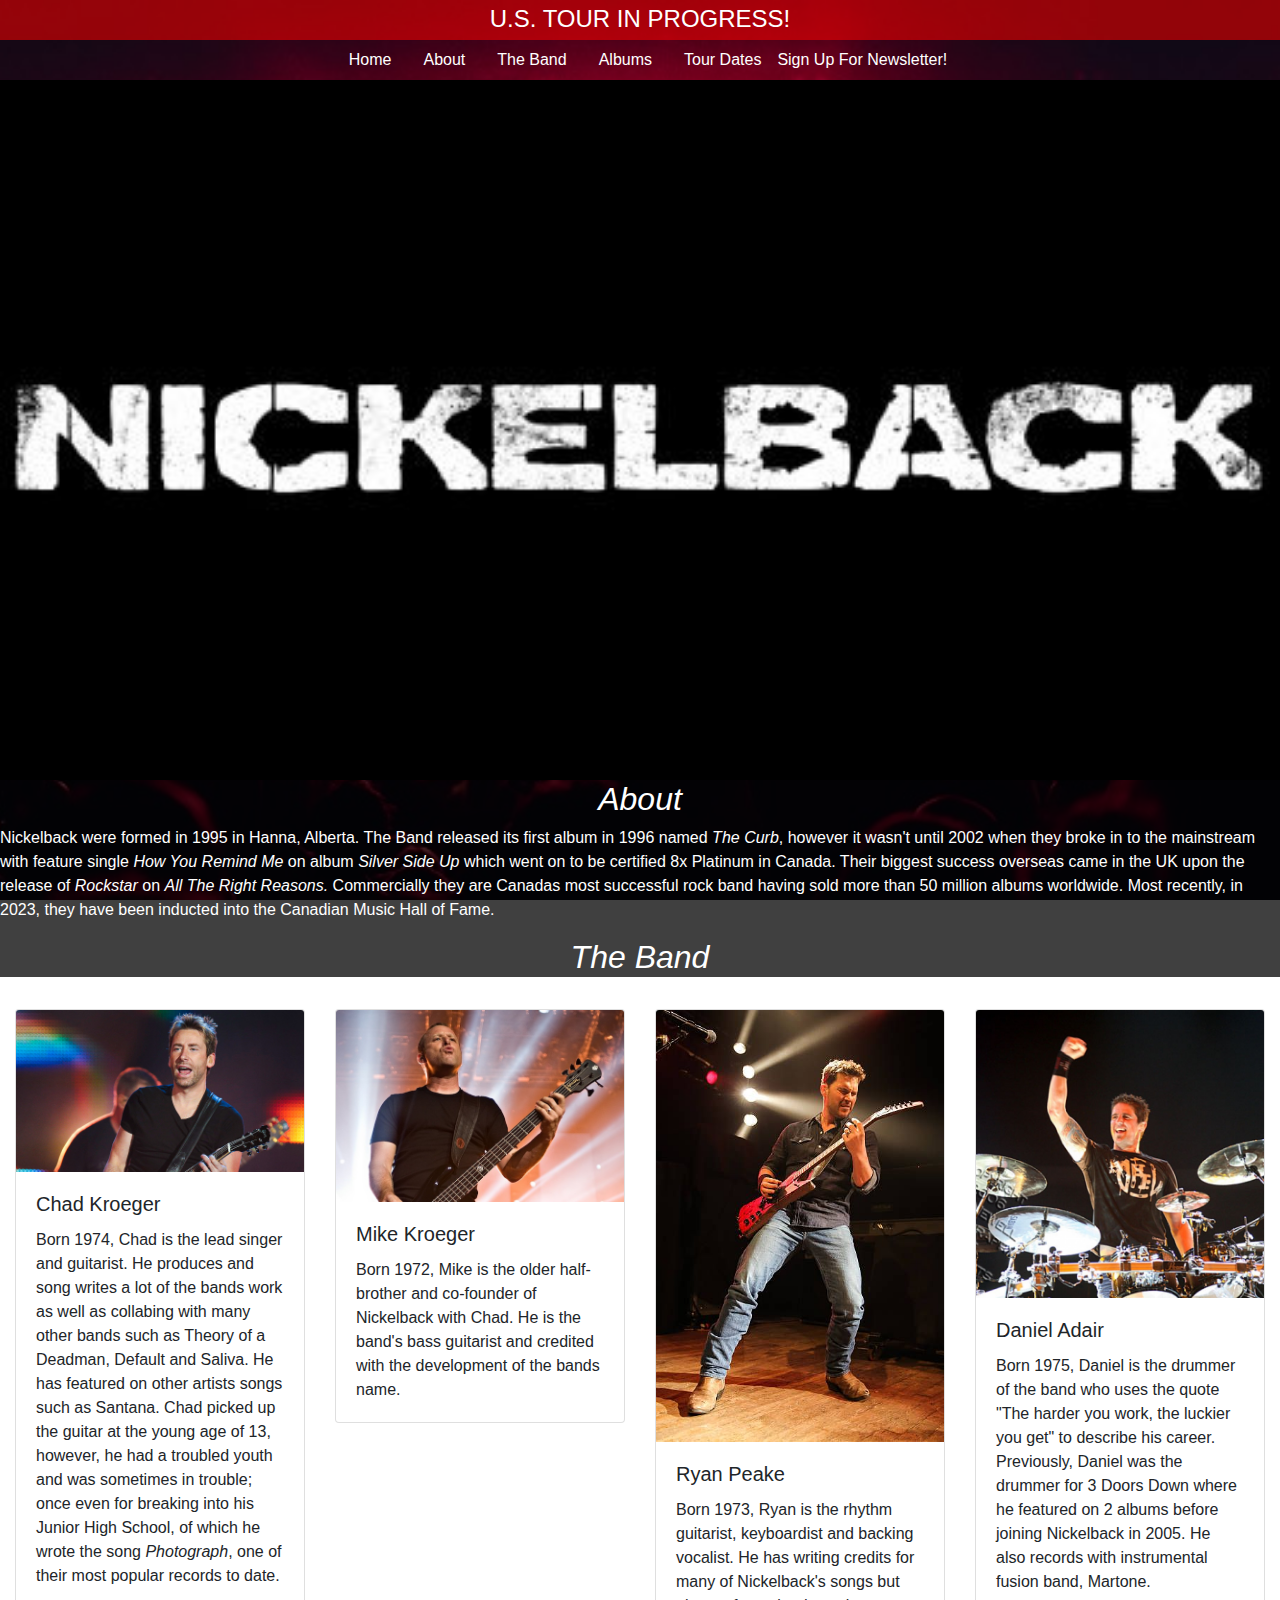
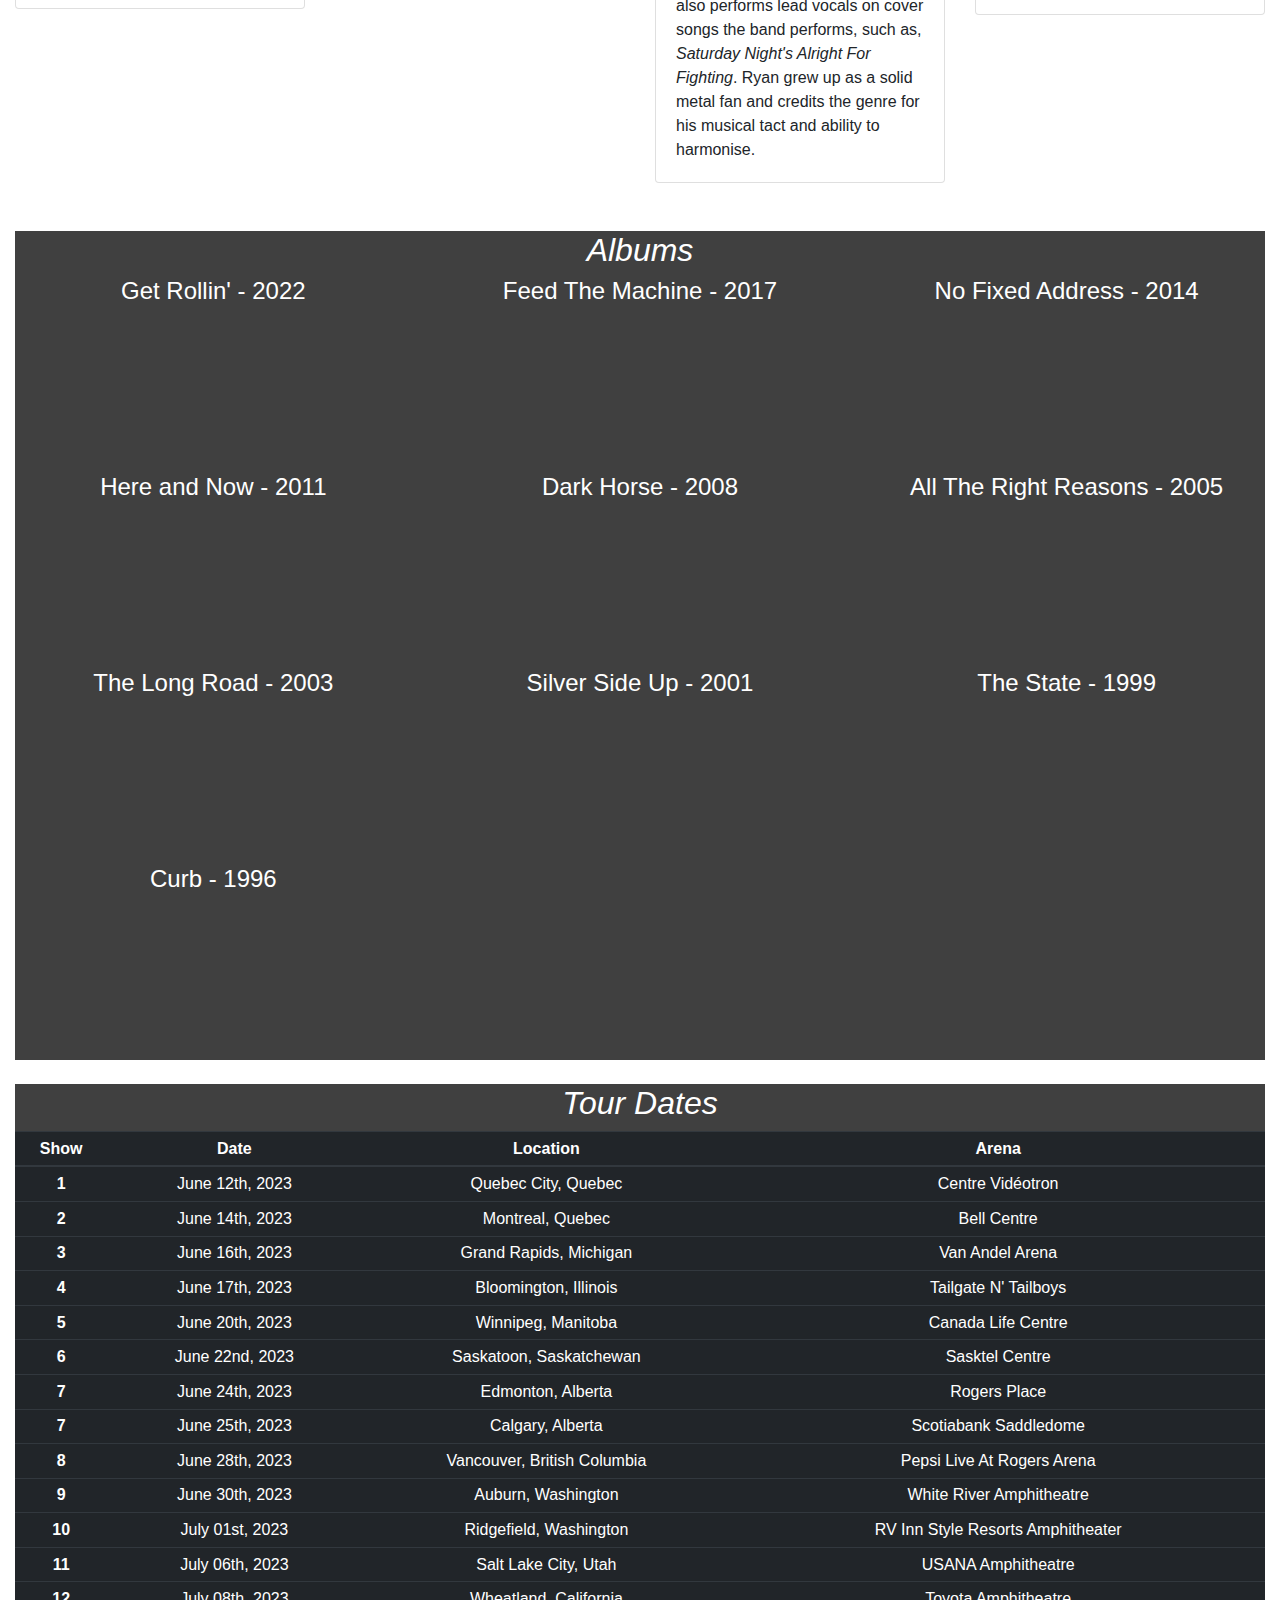
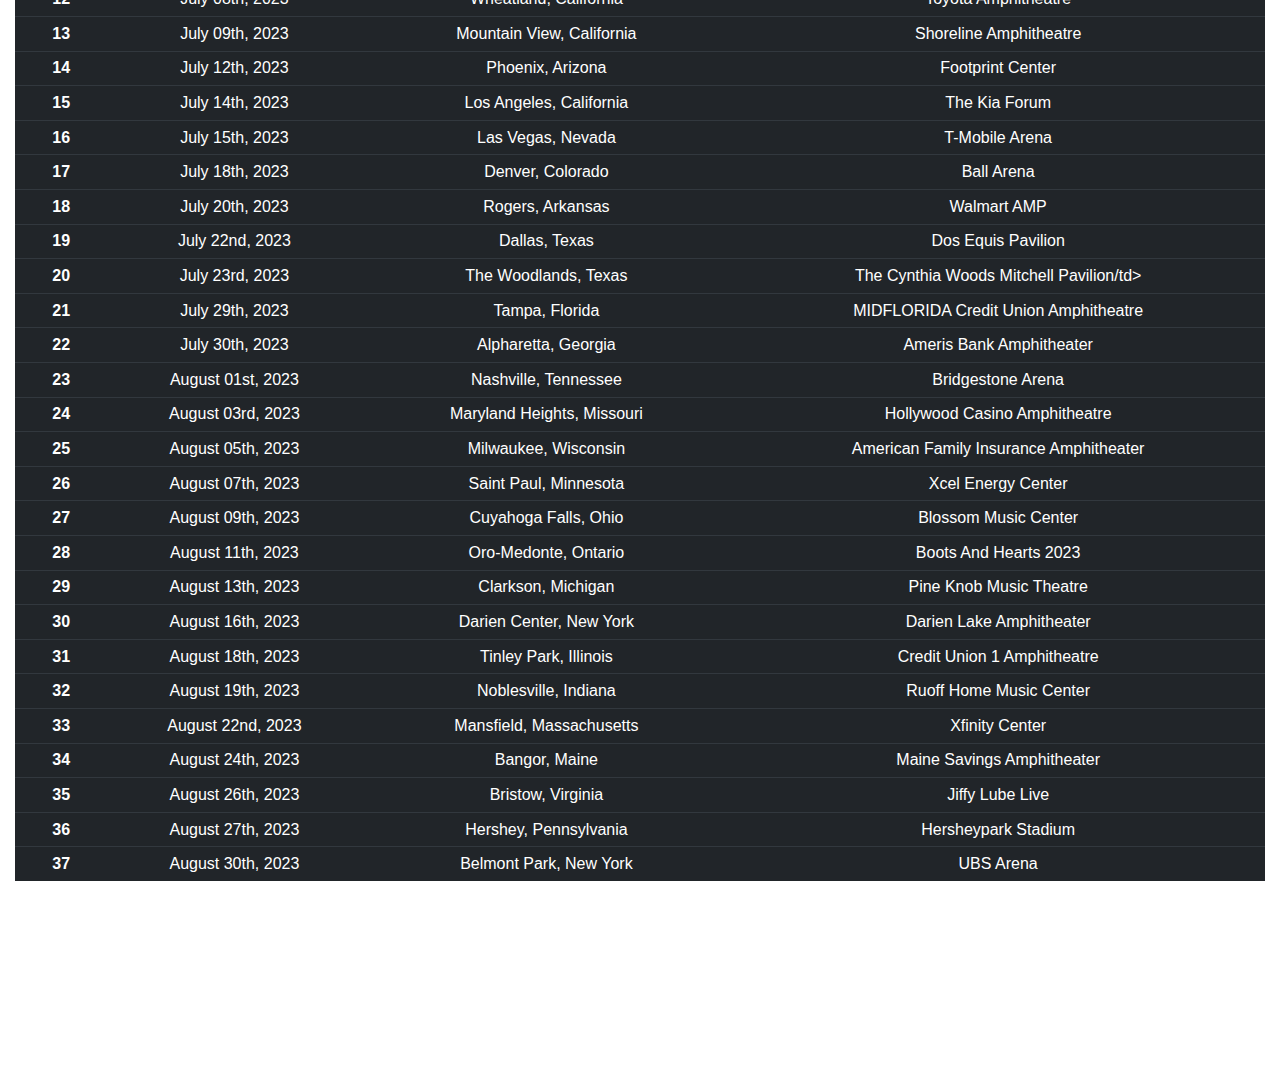
<file: index.html>
<!DOCTYPE html>
<html lang="en">
<head>
    <meta charset="UTF-8">
    <meta http-equiv="X-UA-Compatible" content="IE=edge">
    <meta name="viewport" content="width=device-width, initial-scale=1.0">
    <link rel="stylesheet" href="https://maxcdn.bootstrapcdn.com/bootstrap/4.2.1/css/bootstrap.min.css" type="text/css" />
    <link rel="stylesheet" href="https://use.fontawesome.com/releases/v5.6.3/css/all.css"
        integrity="sha384-UHRtZLI+pbxtHCWp1t77Bi1L4ZtiqrqD80Kn4Z8NTSRyMA2Fd33n5dQ8lWUE00s/" crossorigin="anonymous" />
    <link rel="stylesheet" type="text/css" href="assets/css/style.css">
    <title>Nickelback</title>
</head>
<body>
    <!-- style a top of page border here -->
    <!-- Code snippet taken from www.w3schools.com as well as own knowledge -->
    <div class="container-fluid">
        <div class="row" id="banner">
            <h4>U.S. TOUR IN PROGRESS!</h4>
        </div>
    </div>
    
    <!-- Progressed border from garishly red to more suitable shades -->
    <header>
    <div class="container-fluid">
        <ul class="nav justify-content-center" id="menu">
            <li class="nav-item">
              <a class="nav-link active" href="#menu">Home</a>
            </li>
            <li class="nav-item">
              <a class="nav-link" href="#about">About</a>
            </li>
            <li class="nav-item">
                <a class="nav-link" href="#band">The Band</a>
              </li>
              <li class="nav-item">
                <a class="nav-link" href="#albums">Albums</a>
              </li>
            <li class="nav-item">
              <a class="nav-link" href="#tour-dates">Tour Dates</a>
            </li>
            <li>
                <button onclick="document.getElementById('id01').style.display='block'" class="sign-up">Sign Up For Newsletter!</button>
            </li>
        </ul>
        <div id="id01" class="modal">
            <span onclick="document.getElementById('id01').style.display='none'" class="close" title="Close Modal">X</span>
            <form class="modal-content" action="/action_page.php">
                <div class="container-fluid">
                    <h1>Sign Up</h1>
                    <p>Please fill in this form to create an account to get access to newsletter and tour dates!</p>
                    <hr>
                    <label for="email"><b>Email</b></label>
                    <input type="text" placeholder="Enter Email" name="email" required>
                    <label for="email-repeat"><b>Repeat Email</b></label>
                    <input type="text" placeholder="Repeat email" name="email-repeat" required>
                    <p>By creating an account you agree to our <a href="#" style="color:dodgerblue">Terms & Privacy</a>.</p>
                    <div class="clearfix">
                        <button type="submit" class="signup">Sign Up</button>
                    </div>
                </div>
            </form>
        </div>
    </div>
    <!-- https://www.w3schools.com/howto/howto_css_signup_form.asp with Bootstrap -->
    </header>
    <!-- Updated above to suit sections rather than different pages -->
    <div class="container-fluid">
        <div class="row" id="hero-image">
        </div>
    </div>
    
    <div class="container-fluid" id="about">
    <section class="about">
        <div class="row">
            <h2><em>About</em></h2>
            <br>
            <p class="about">Nickelback were formed in 1995 in Hanna, Alberta. The Band released its first album in 1996 named <em>The Curb</em>,
            however it wasn't until 2002 when they broke in to the mainstream with feature single <em>How You Remind Me</em> on
            album <em>Silver Side Up</em> which went on to be certified 8x Platinum in Canada. Their biggest success overseas came in the UK upon the release of <em>Rockstar</em> on <em>All The Right Reasons.</em> Commercially they are Canadas most successful rock band having sold more than 50 million albums worldwide. Most recently, in 2023, they have been inducted into the Canadian Music Hall of Fame.</All></p>
        </div>
    </section>
    </div>

          <!-- About and About info on a separate container each then split meet the band into 4 -->
    <div class="container-fluid">
        <section class="band" id="band">
            <div class="row">
                <h2><em>The Band</em></h2>
            </div>
        </section>
    </div>
    <br>
    <div class="container-fluid">
    <section class="band" id="band">
        <div class="row">
            <div class="col-12 col-sm-6 col-lg-3">
                <div class="card">
                    <img src="assets/images/chad.jpg"
                        class="card-img-top" alt="Picture of Chad Kroeger">
                    <div class="card-body">
                        <h5 class="card-title">Chad Kroeger</h5>
                        <p class="card-text">Born 1974, Chad is the lead singer and guitarist. He produces and song writes a lot of the bands work as well as
                        collabing with many other bands such as Theory of a Deadman, Default and Saliva. He has featured on other artists songs
                        such as Santana. Chad picked up the guitar at the young age of 13, however, he had a troubled youth and was sometimes in
                        trouble; once even for breaking into his Junior High School, of which he wrote the song <em>Photograph</em>, one of
                        their most popular records to date.</p>
                    </div>
                </div>
            </div>
            <div class="col-12 col-sm-6 col-lg-3">
                <div class="card">
                    <img src="assets/images/mike.jpg" class="card-img-top" alt="Picture of Mike Kroeger">
                    <div class="card-body">
                        <h5 class="card-title">Mike Kroeger</h5>
                        <p class="card-text">Born 1972, Mike is the older half-brother and co-founder of Nickelback with Chad. He is
                            the band's bass guitarist and credited with the development of the bands name.</p>
                    </div>
                </div>
            </div>
            <div class="col-12 col-sm-6 col-lg-3">
                <div class="card">
                    <img src="assets/images/ryan.jpg"
                        class="card-img-top" alt="Picture of Ryan Peake">
                    <div class="card-body">
                        <h5 class="card-title">Ryan Peake</h5>
                        <p class="card-text">Born 1973, Ryan is the rhythm guitarist, keyboardist and backing vocalist. He has writing credits for many of
                        Nickelback's songs but also performs lead vocals on cover songs the band performs, such as, <em>Saturday Night's Alright
                            For Fighting</em>. Ryan grew up as a solid metal fan and credits the genre for his musical tact and ability to
                        harmonise.</p>
                    </div>
                </div>
            </div>
            <div class="col-12 col-sm-6 col-lg-3">
                <div class="card">
                    <img src="assets/images/daniel.jpg"
                        class="card-img-top" alt="Picture of Daniel Adair">
                    <div class="card-body">
                        <h5 class="card-title">Daniel Adair</h5>
                        <p class="card-text">Born 1975, Daniel is the drummer of the band who uses the quote "The harder you work, the luckier you get" to describe
                        his career. Previously, Daniel was the drummer for 3 Doors Down where he featured on 2 albums before joining Nickelback in 2005. He also records with instrumental fusion band, Martone.</p>
                    </div>
                </div>
            </div>
        </div>
    </section>
    </div>
    <br>
    ​<div class="container-fluid">
    <section class="albums" id="albums">
            <h2><em>Albums</em></h2>
            <div class="row">
                <div class="col-12 col-md-6 col-lg-4">
                    <h4>Get Rollin' - 2022</h4>
                    <iframe style="border-radius:12px"
                        src="https://open.spotify.com/embed/album/660c34OZzJ4gUd0rXe8ARp?utm_source=generator" width="90%"
                        height="152" frameBorder="0" allowfullscreen=""
                        allow="autoplay; clipboard-write; encrypted-media; fullscreen; picture-in-picture"
                        loading="lazy"></iframe>
                </div>
                <div class="col-12 col-md-6 col-lg-4">
                    <h4>Feed The Machine - 2017</h4>
                    <iframe style="border-radius:12px"
                        src="https://open.spotify.com/embed/album/4FYvuWhNshZBsOT0fptzR3?utm_source=generator" width="90%"
                        height="152" frameBorder="0" allowfullscreen=""
                        allow="autoplay; clipboard-write; encrypted-media; fullscreen; picture-in-picture"
                        loading="lazy"></iframe>
                </div>
                <div class="col-12 col-md-6 col-lg-4">
                    <h4>No Fixed Address - 2014</h4>
                    <iframe style="border-radius:12px"
                        src="https://open.spotify.com/embed/album/2mepXKJlgU28VBwkSXjWfY?utm_source=generator" width="90%"
                        height="152" frameBorder="0" allowfullscreen=""
                        allow="autoplay; clipboard-write; encrypted-media; fullscreen; picture-in-picture"
                        loading="lazy"></iframe>
                </div>
                <div class="col-12 col-md-6 col-lg-4">
                    <h4>Here and Now - 2011</h4>
                    <iframe style="border-radius:12px"
                        src="https://open.spotify.com/embed/album/2gMWwDIxxGIiblnv1pQHyd?utm_source=generator" width="90%"
                        height="152" frameBorder="0" allowfullscreen=""
                        allow="autoplay; clipboard-write; encrypted-media; fullscreen; picture-in-picture"
                        loading="lazy"></iframe>
                </div>
                <div class="col-12 col-md-6 col-lg-4">
                    <h4>Dark Horse - 2008</h4>
                    <iframe style="border-radius:12px"
                        src="https://open.spotify.com/embed/album/0GQ9AZBJSj109gmSdSrviC?utm_source=generator" width="90%"
                        height="152" frameBorder="0" allowfullscreen=""
                        allow="autoplay; clipboard-write; encrypted-media; fullscreen; picture-in-picture"
                        loading="lazy"></iframe>
                </div>
                <div class="col-12 col-md-6 col-lg-4">
                    <h4>All The Right Reasons - 2005</h4>
                    <iframe style="border-radius:12px"
                        src="https://open.spotify.com/embed/album/3eZd2XbhLyPcgbgcsLTZh3?utm_source=generator" width="90%"
                        height="152" frameBorder="0" allowfullscreen=""
                        allow="autoplay; clipboard-write; encrypted-media; fullscreen; picture-in-picture"
                        loading="lazy"></iframe>
                </div>
                <div class="col-12 col-md-6 col-lg-4">
                    <h4>The Long Road - 2003</h4>
                    <iframe style="border-radius:12px"
                        src="https://open.spotify.com/embed/album/4fygErqiNgFUic5hU42Z3E?utm_source=generator" width="90%"
                        height="152" frameBorder="0" allowfullscreen=""
                        allow="autoplay; clipboard-write; encrypted-media; fullscreen; picture-in-picture"
                        loading="lazy"></iframe>
                </div>
                <div class="col-12 col-md-6 col-lg-4">
                    <h4>Silver Side Up - 2001</h4>
                    <iframe style="border-radius:12px"
                        src="https://open.spotify.com/embed/album/5fKL7vMTXvhR9tov8Kqt3u?utm_source=generator" width="90%"
                        height="152" frameBorder="0" allowfullscreen=""
                        allow="autoplay; clipboard-write; encrypted-media; fullscreen; picture-in-picture"
                        loading="lazy"></iframe>
                </div>
                <div class="col-12 col-md-6 col-lg-4">
                    <h4>The State - 1999</h4>
                    <iframe style="border-radius:12px"
                        src="https://open.spotify.com/embed/album/3jl1TcvE91Mnu6zjKkklAb?utm_source=generator" width="90%"
                        height="152" frameBorder="0" allowfullscreen=""
                        allow="autoplay; clipboard-write; encrypted-media; fullscreen; picture-in-picture"
                        loading="lazy"></iframe>
                </div>
                <div class="col-12 col-md-6 col-lg-4">
                    <h4>Curb - 1996</h4>
                    <iframe style="border-radius:12px"
                        src="https://open.spotify.com/embed/album/6sSecdLSapLvBqBnRQ2p7W?utm_source=generator" width="90%"
                        height="152" frameBorder="0" allowfullscreen=""
                        allow="autoplay; clipboard-write; encrypted-media; fullscreen; picture-in-picture"
                        loading="lazy"></iframe>
                </div>
            </div>
    </section>
    </div>
    <br>
    <div class="container-fluid">
    <section class="tour-dates" id="tour-dates">
        <div class="row" id="tour-dates"></div>
        <h2><em>Tour Dates</em></h2>
        <table class="table table-sm table-dark">
        <thead>
            <tr>
                <th scope="col">Show</th>
                <th scope="col">Date</th>
                <th scope="col">Location</th>
                <th scope="col">Arena</th>
            </tr>
        </thead>
        <tbody>
            <tr>
                <th scope="row">1</th>
                <td>June 12th, 2023</td>
                <td>Quebec City, Quebec</td>
                <td>Centre Vidéotron</td>
            </tr>
            <tr>
                <th scope="row">2</th>
                <td>June 14th, 2023</td>
                <td>Montreal, Quebec</td>
                <td>Bell Centre</td>
            </tr>
            <tr>
                <th scope="row">3</th>
                <td>June 16th, 2023</td>
                <td>Grand Rapids, Michigan</td>
                <td>Van Andel Arena</td>
            </tr>
            <tr>
                <th scope="row">4</th>
                <td>June 17th, 2023</td>
                <td>Bloomington, Illinois</td>
                <td>Tailgate N' Tailboys</td>
            </tr>
            <tr>
                <th scope="row">5</th>
                <td>June 20th, 2023</td>
                <td>Winnipeg, Manitoba</td>
                <td>Canada Life Centre</td>
            </tr>
            <tr>
                <th scope="row">6</th>
                <td>June 22nd, 2023</td>
                <td>Saskatoon, Saskatchewan</td>
                <td>Sasktel Centre</td>
            </tr>
            <tr>
                <th scope="row">7</th>
                <td>June 24th, 2023</td>
                <td>Edmonton, Alberta</td>
                <td>Rogers Place</td>
            </tr>
            <tr>
                <th scope="row">7</th>
                <td>June 25th, 2023</td>
                <td>Calgary, Alberta</td>
                <td>Scotiabank Saddledome</td>
            </tr>
            <tr>
                <th scope="row">8</th>
                <td>June 28th, 2023</td>
                <td>Vancouver, British Columbia</td>
                <td>Pepsi Live At Rogers Arena</td>
            </tr>
            <tr>
                <th scope="row">9</th>
                <td>June 30th, 2023</td>
                <td>Auburn, Washington</td>
                <td>White River Amphitheatre</td>
            </tr>
            <tr>
                <th scope="row">10</th>
                <td>July 01st, 2023</td>
                <td>Ridgefield, Washington</td>
                <td>RV Inn Style Resorts Amphitheater</td>
            </tr>
            <tr>
                <th scope="row">11</th>
                <td>July 06th, 2023</td>
                <td>Salt Lake City, Utah</td>
                <td>USANA Amphitheatre</td>
            </tr>
            <tr>
                <th scope="row">12</th>
                <td>July 08th, 2023</td>
                <td>Wheatland, California</td>
                <td>Toyota Amphitheatre</td>
            </tr>
            <tr>
                <th scope="row">13</th>
                <td>July 09th, 2023</td>
                <td>Mountain View, California</td>
                <td>Shoreline Amphitheatre</td>
            </tr>
            <tr>
                <th scope="row">14</th>
                <td>July 12th, 2023</td>
                <td>Phoenix, Arizona</td>
                <td>Footprint Center</td>
            </tr>
            <tr>
                <th scope="row">15</th>
                <td>July 14th, 2023</td>
                <td>Los Angeles, California</td>
                <td>The Kia Forum</td>
            </tr>
            <tr>
                <th scope="row">16</th>
                <td>July 15th, 2023</td>
                <td>Las Vegas, Nevada</td>
                <td>T-Mobile Arena</td>
            </tr>
            <tr>
                <th scope="row">17</th>
                <td>July 18th, 2023</td>
                <td>Denver, Colorado</td>
                <td>Ball Arena</td>
            </tr>
            <tr>
                <th scope="row">18</th>
                <td>July 20th, 2023</td>
                <td>Rogers, Arkansas</td>
                <td>Walmart AMP</td>
            </tr>
            <tr>
                <th scope="row">19</th>
                <td>July 22nd, 2023</td>
                <td>Dallas, Texas</td>
                <td>Dos Equis Pavilion</td>
            </tr>
            <tr>
                <th scope="row">20</th>
                <td>July 23rd, 2023</td>
                <td>The Woodlands, Texas</td>
                <td>The Cynthia Woods Mitchell Pavilion/td>
            </tr>
            <tr>
                <th scope="row">21</th>
                <td>July 29th, 2023</td>
                <td>Tampa, Florida</td>
                <td>MIDFLORIDA Credit Union Amphitheatre</td>
            </tr>
            <tr>
                <th scope="row">22</th>
                <td>July 30th, 2023</td>
                <td>Alpharetta, Georgia</td>
                <td>Ameris Bank Amphitheater</td>
            </tr>
            <tr>
                <th scope="row">23</th>
                <td>August 01st, 2023</td>
                <td>Nashville, Tennessee</td>
                <td>Bridgestone Arena</td>
            </tr>
            <tr>
                <th scope="row">24</th>
                <td>August 03rd, 2023</td>
                <td>Maryland Heights, Missouri</td>
                <td>Hollywood Casino Amphitheatre</td>
            </tr>
            <tr>
                <th scope="row">25</th>
                <td>August 05th, 2023</td>
                <td>Milwaukee, Wisconsin</td>
                <td>American Family Insurance Amphitheater</td>
            </tr>
            <tr>
                <th scope="row">26</th>
                <td>August 07th, 2023</td>
                <td>Saint Paul, Minnesota</td>
                <td>Xcel Energy Center</td>
            </tr>
            <tr>
                <th scope="row">27</th>
                <td>August 09th, 2023</td>
                <td>Cuyahoga Falls, Ohio</td>
                <td>Blossom Music Center</td>
            </tr>
            <tr>
                <th scope="row">28</th>
                <td>August 11th, 2023</td>
                <td>Oro-Medonte, Ontario</td>
                <td>Boots And Hearts 2023</td>
            </tr>
            <tr>
                <th scope="row">29</th>
                <td>August 13th, 2023</td>
                <td>Clarkson, Michigan</td>
                <td>Pine Knob Music Theatre</td>
            </tr>
            <tr>
                <th scope="row">30</th>
                <td>August 16th, 2023</td>
                <td>Darien Center, New York</td>
                <td>Darien Lake Amphitheater</td>
            </tr>
            <tr>
                <th scope="row">31</th>
                <td>August 18th, 2023</td>
                <td>Tinley Park, Illinois</td>
                <td>Credit Union 1 Amphitheatre</td>
            </tr>
            <tr>
                <th scope="row">32</th>
                <td>August 19th, 2023</td>
                <td>Noblesville, Indiana</td>
                <td>Ruoff Home Music Center</td>
            </tr>
            <tr>
                <th scope="row">33</th>
                <td>August 22nd, 2023</td>
                <td>Mansfield, Massachusetts</td>
                <td>Xfinity Center</td>
            </tr>
            <tr>
                <th scope="row">34</th>
                <td>August 24th, 2023</td>
                <td>Bangor, Maine</td>
                <td>Maine Savings Amphitheater</td>
            </tr>
            <tr>
                <th scope="row">35</th>
                <td>August 26th, 2023</td>
                <td>Bristow, Virginia</td>
                <td>Jiffy Lube Live</td>
            </tr>
            <tr>
                <th scope="row">36</th>
                <td>August 27th, 2023</td>
                <td>Hershey, Pennsylvania</td>
                <td>Hersheypark Stadium</td>
            </tr>
            <tr>
                <th scope="row">37</th>
                <td>August 30th, 2023</td>
                <td>Belmont Park, New York</td>
                <td>UBS Arena</td>
            </tr>
        </tbody>
        </table>
        </div>
    </section>
    </div>
    <!-- Sourced from https://stackoverflow.com/questions/16131988/making-an-image-act-like-a-button -->
    <div class="container-fluid">
    <button onclick="parent.open('https://www.ticketmaster.co.uk/search?q=nickelback/')" target="_blank"><h4>BUY NOW!</h4>
    </button>
    ​</div>
    <section>
    <footer class="social-networks">
     <!-- Sourced from CodeInstitue Love Running Project -->   
            <a href="https://www.facebook.com/Nickelback" target="_blank"><i class="fab fa-facebook"> </i>
            <a href="https://twitter.com/Nickelback?ref_src=twsrc%5Egoogle%7Ctwcamp%5Eserp%7Ctwgr%5Eauthor" target="_blank"><i class="fab fa-twitter-square"> </i>
            <a href="https://www.instagram.com/nickelback/?hl=en" target="_blank"><i class="fab fa-instagram"> </i>
            <a href="https://open.spotify.com/artist/6deZN1bslXzeGvOLaLMOIF?si=u7ABxbusTT-zy_gB3iRfjw" target="_blank"><i class="fab fa-spotify"></i></a>
        
        <!-- footer to sit on bottom border of image that takes over the whole page -->
    </footer>
    </section>
    
</body>
</html>
</file>
<file: assets/css/style.css>
body, html {
    background-image: url("../images/concert-rock-music.jpg");
    height: 100%;
    background-position: center;
    background-repeat: no-repeat;
    background-size: cover;
    background-attachment: fixed;
}

#hero-image {
    background-image: url("../images/nickelback-logo.jpg"); 
    background-color: rgba(0, 0, 0, 0.75);
    background-size: cover;
    height: 200px;
    color: white;
    text-align: center;
    display: none;
    background-repeat: no-repeat;
}

#about {
    color: white;
    background-color: rgba(0, 0, 0, 0.75);    
}

#about h2 {
    text-align: center;
    width: 100%;
}

p.about {
    /* width: 100%;
    padding-right: 15px;
    padding-left: 15px;
    margin-right: auto;
    margin-left: auto; */
}

.navbar {
    font-family: sans-serif;
    margin-top: 40px;
}


#banner {
    background-color: rgba(255, 0, 0, 0.55);
    color: white;
    height: 40px;
}

#banner h4 {
    text-align: center;
    width: 100%;
    margin-top: 5px;
}

#menu a {
    color: white;
    text-decoration: none;
}

#menu a:hover {
    color: rgb(219, 219, 20);
}

.sign-up:hover {
    color: rgb(219, 219, 20);
}

.band h2 {
    color: white;
    background-color: rgba(0, 0, 0, 0.75);
    text-align: center;
    width: 100%;
}

* {
    box-sizing: border-box
}


input[type=text] {
    width: 100%;
    padding: 15px;
    margin: 5px 0 22px 0;
    display: inline-block;
    border: none;
    background: #f1f1f1;
}

input[type=text]:focus {
    background-color: rgb(235, 238, 40);
    outline: none;
}


button:hover {
    opacity: 1;
}

.signupbtn {
    color: rgba(12, 133, 18, 0.75);
    padding: 14px 20px;
    text-align: left;
    width: 100%;
}


.signupbtn {
    float: left;
    width: 50%;
}

.container {
    padding: 16px;
}

.modal {
    display: none;
    position: fixed;
    z-index: 1;
    left: 0;
    top: 0;
    width: 100%;
    height: 100%;
    overflow: auto;
    background-color: #474e5d;
    padding-top: 50px;
}

.modal-content {
    background-color: rgb(165, 18, 18);
    margin: 5% auto 15% auto;
    border: 1px solid #888;
    width: 75%;
    color: white;

}

hr {
    border: 1px solid #f1f1f1;
    margin-bottom: 25px;
}

.close {
    position: absolute;
    right: 35px;
    top: 15px;
    font-size: 40px;
    font-weight: bold;
    color: #f1f1f1;
}

.close:hover,
.close:focus {
    cursor: pointer;
}

.clearfix::after {
    content: "";
    clear: both;
    display: table;
}

.albums {
        color: white;
        background-color: rgba(0, 0, 0, 0.75);
        text-align: center;
        width: 100%;
    }

#headers {
    color: white;
}


.tour-dates {
    color: white;
    background-color: rgba(0, 0, 0, 0.75);
    text-align: center;
    width: 100%;
}

button {
    all: unset;
    cursor: pointer;
    color: white;
    height: 40px;
    width: 100%;
}
button h4 {
    text-align: center;
    width: 100%;
}

button h4:hover {
    color: rgb(219, 219, 20)
}


footer {
    height: 150px;
}

.social-networks {
    text-align: center;

}

.social-networks i {
    font-size: 160%;
    margin: 1%;
    padding: 5%;
    color: #777777;
}

@media only screen and (min-width: 480px) {
    #hero-image{
        height: 500px;
    } 
}


@media only screen and (min-width: 768px) {
     #hero-image{
        height: 600px;
    } 

}


@media only screen and (min-width: 1024px) {
    #hero-image{
        height: 700px;
        display: block;
    } 
}
</file>
